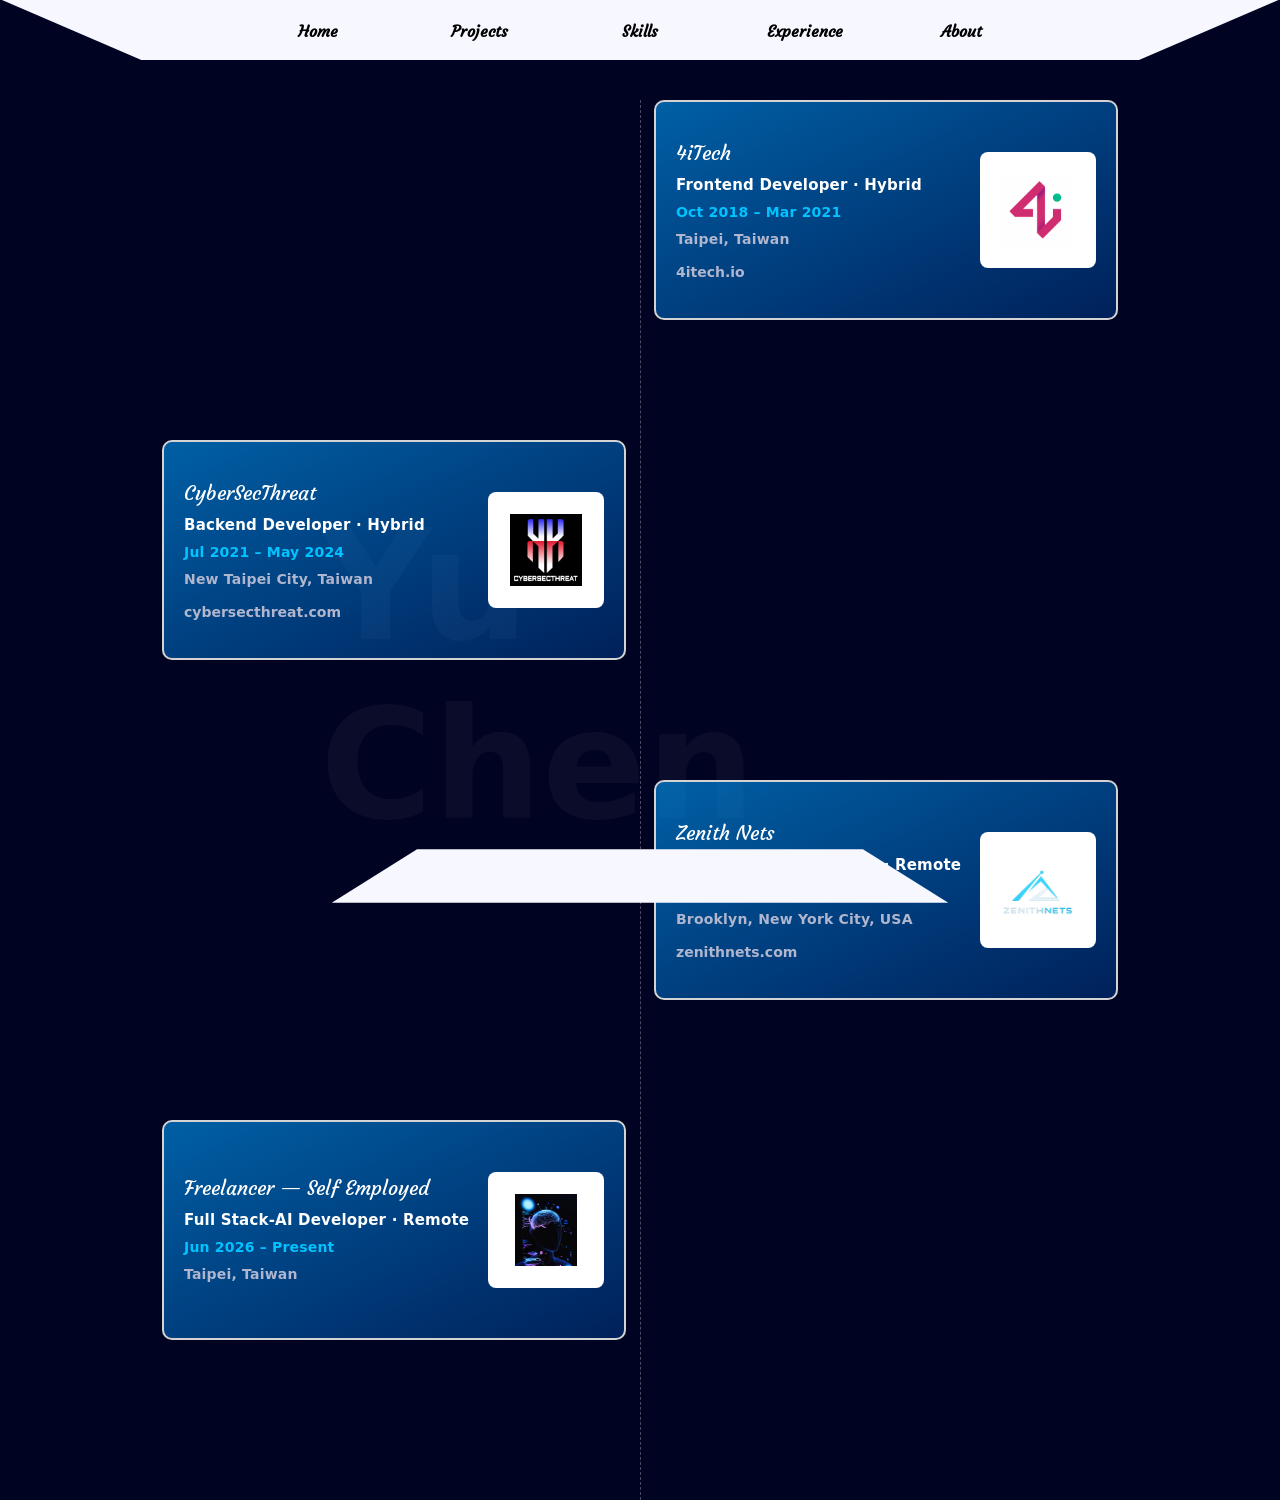
<file: experience.html>
<!DOCTYPE html>
<html lang="en">
  <head>
    <meta charset="UTF-8" />
    <meta http-equiv="X-UA-Compatible" content="IE=edge" />
    <meta name="viewport" content="width=device-width, initial-scale=1.0" />
    <meta
      name="description"
      content="Career experience: 4iTech, CyberSecThreat, Zenith Nets, and freelance Full Stack-AI development."
    />
    <link rel="preconnect" href="https://fonts.googleapis.com" />
    <link rel="preconnect" href="https://fonts.gstatic.com" crossorigin />
    <link
      href="https://fonts.googleapis.com/css2?family=Charm&family=Courgette&family=Noto+Nastaliq+Urdu:wght@600&display=swap"
      rel="stylesheet"
    />
    <link rel="stylesheet" href="style.css" />
    <link
      rel="shortcut icon"
      href="./assets/images/cursor.png"
      type="image/x-icon"
    />
    <title>Experience - Yu-Chen</title>
  </head>
  <script
    async
    src="https://www.googletagmanager.com/gtag/js?id=G-KC29K2JH6F"
  ></script>
  <script>
    window.dataLayer = window.dataLayer || [];
    function gtag() {
      dataLayer.push(arguments);
    }
    gtag("js", new Date());
    gtag("config", "G-KC29K2JH6F");
  </script>
  <body class="black_body">
    <div class="trapy_idx"></div>
    <nav class="abt_nav">
      <div class="navbs">
        <button onclick="location.href='index.html'">Home</button>
        <button onclick="location.href='projects.html'">Projects</button>
        <button onclick="location.href='skills.html'">Skills</button>
        <button onclick="location.href='experience.html'">Experience</button>
        <button onclick="location.href='about.html'">About</button>
      </div>
    </nav>

    <div class="exp-timeline-page">
      <div class="exp-time-axis"></div>
      <div class="exp-timeline-cntnr"></div>
    </div>

    <div class="project-bg-text">Yu-Chen</div>
    <div class="trapy3"></div>

    <script>
      const formatDate = (dateStr) => {
        const date = new Date(dateStr + "T00:00:00");
        return date.toLocaleDateString("en-US", {
          month: "short",
          year: "numeric",
        });
      };

      const formatDateRange = (start, end) => {
        const endLabel = end ? formatDate(end) : "Present";
        return `${formatDate(start)} – ${endLabel}`;
      };

      const capitalize = (value) =>
        value.charAt(0).toUpperCase() + value.slice(1);

      const generateTimelineEntry = (entry, index) => {
        const main = document.createElement("main");
        main.classList.add("exp-main_timeline");

        const box = document.createElement("div");
        box.classList.add(
          "exp-box",
          index % 2 === 0 ? "exp-box-left" : "exp-box-right"
        );

        const content = document.createElement("div");
        content.classList.add("exp-content");

        const title = document.createElement("div");
        title.classList.add("exp-title");
        if (entry.website) {
          const link = document.createElement("a");
          link.href = entry.website;
          link.target = "_blank";
          link.rel = "noopener noreferrer";
          link.textContent = entry.company;
          title.appendChild(link);
        } else {
          title.textContent = entry.company;
        }

        const role = document.createElement("div");
        role.classList.add("exp-role");
        role.textContent = `${entry.role} · ${capitalize(entry.workType)}`;

        const dates = document.createElement("div");
        dates.classList.add("exp-dates");
        dates.textContent = formatDateRange(entry.start, entry.end);

        const location = document.createElement("div");
        location.classList.add("exp-location");
        location.textContent = entry.location;

        content.appendChild(title);
        content.appendChild(role);
        content.appendChild(dates);
        content.appendChild(location);

        if (entry.website) {
          const website = document.createElement("a");
          website.classList.add("exp-link");
          website.href = entry.website;
          website.target = "_blank";
          website.rel = "noopener noreferrer";
          website.textContent = entry.website.replace(/^https?:\/\//, "");
          content.appendChild(website);
        }

        box.appendChild(content);

        if (entry.logo) {
          const logoWrap = document.createElement("div");
          logoWrap.classList.add("exp-logo-wrap");

          const logoImg = document.createElement("img");
          logoImg.classList.add("exp-logo");
          logoImg.src = entry.logo;
          logoImg.alt = `${entry.company} logo`;

          logoWrap.appendChild(logoImg);
          box.appendChild(logoWrap);
        }

        main.appendChild(box);
        return main;
      };

      const loadExperience = async () => {
        const response = await fetch("data/experience.json");
        const data = await response.json();
        const container = document.querySelector(".exp-timeline-cntnr");

        const sorted = [...data.experience].sort(
          (a, b) => new Date(a.start) - new Date(b.start)
        );

        sorted.forEach((entry, index) => {
          container.appendChild(generateTimelineEntry(entry, index));
        });
      };

      loadExperience();
    </script>
  </body>
</html>
</file>
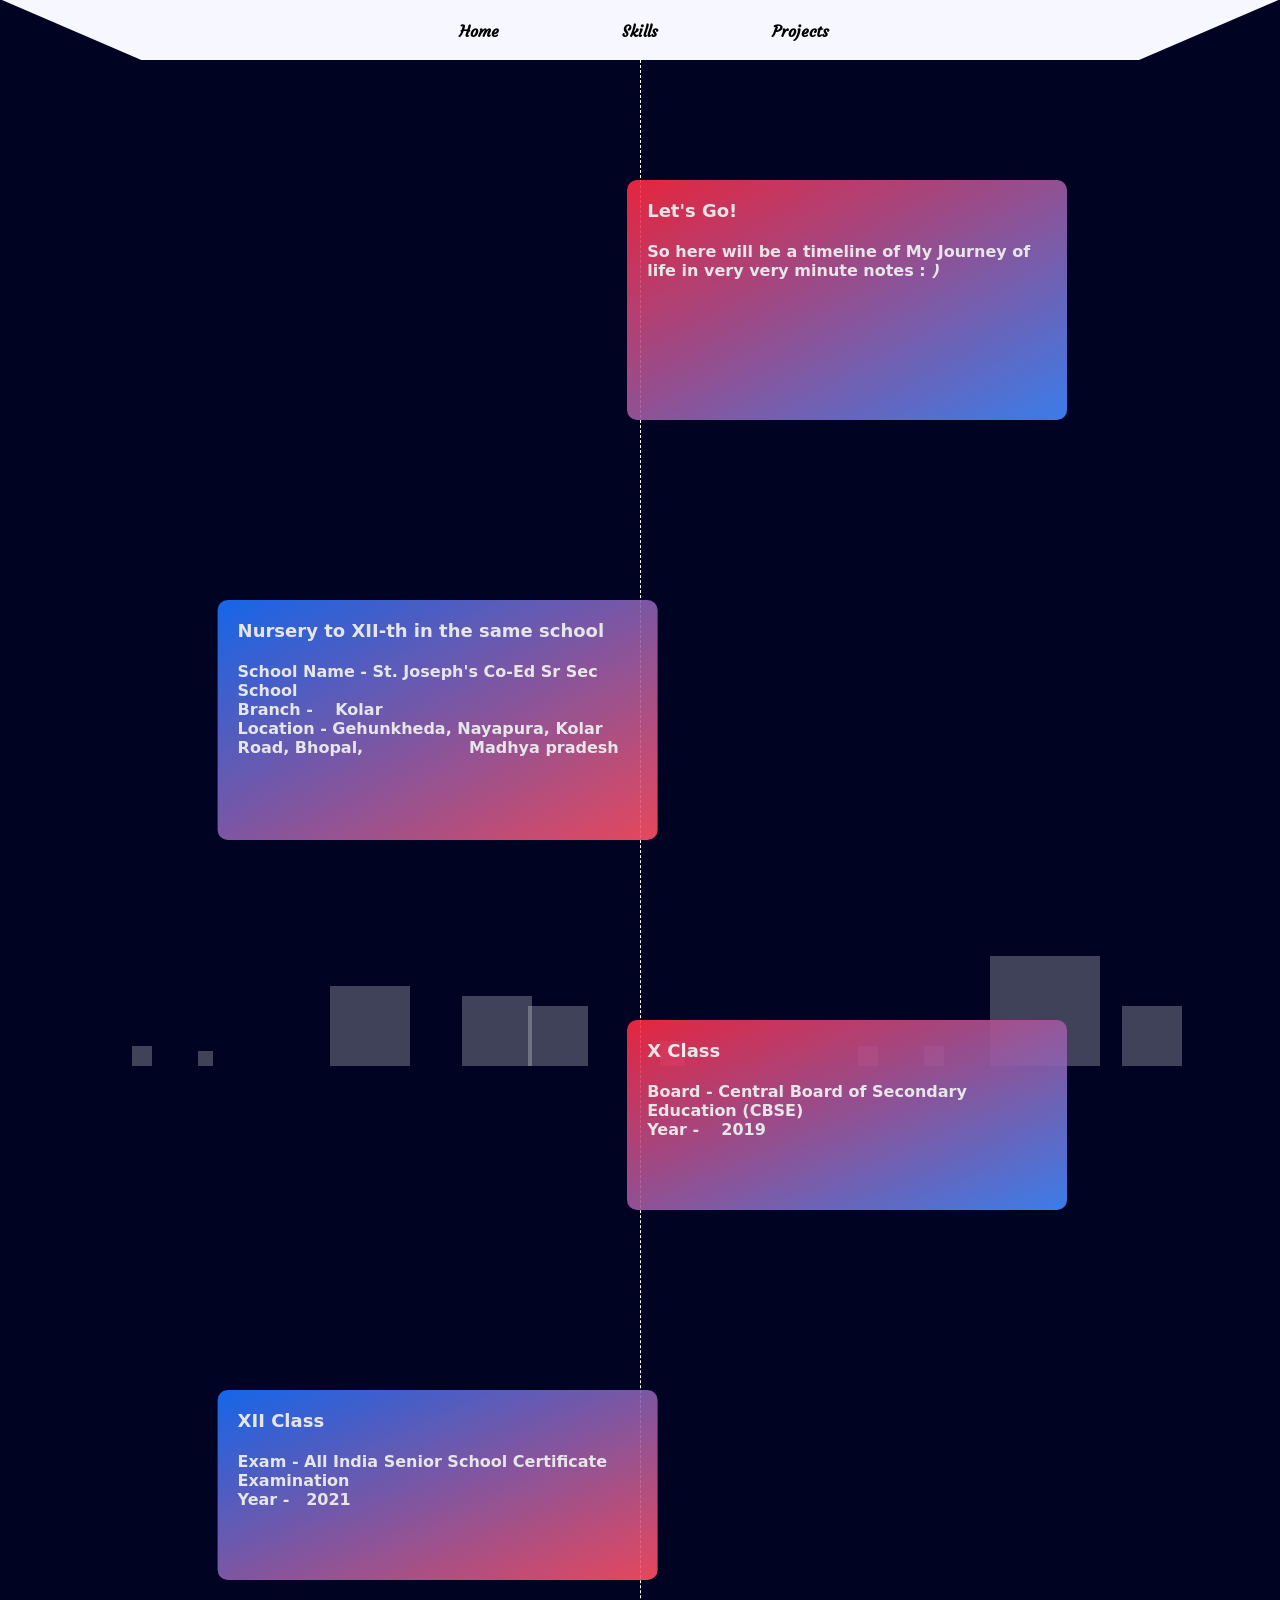
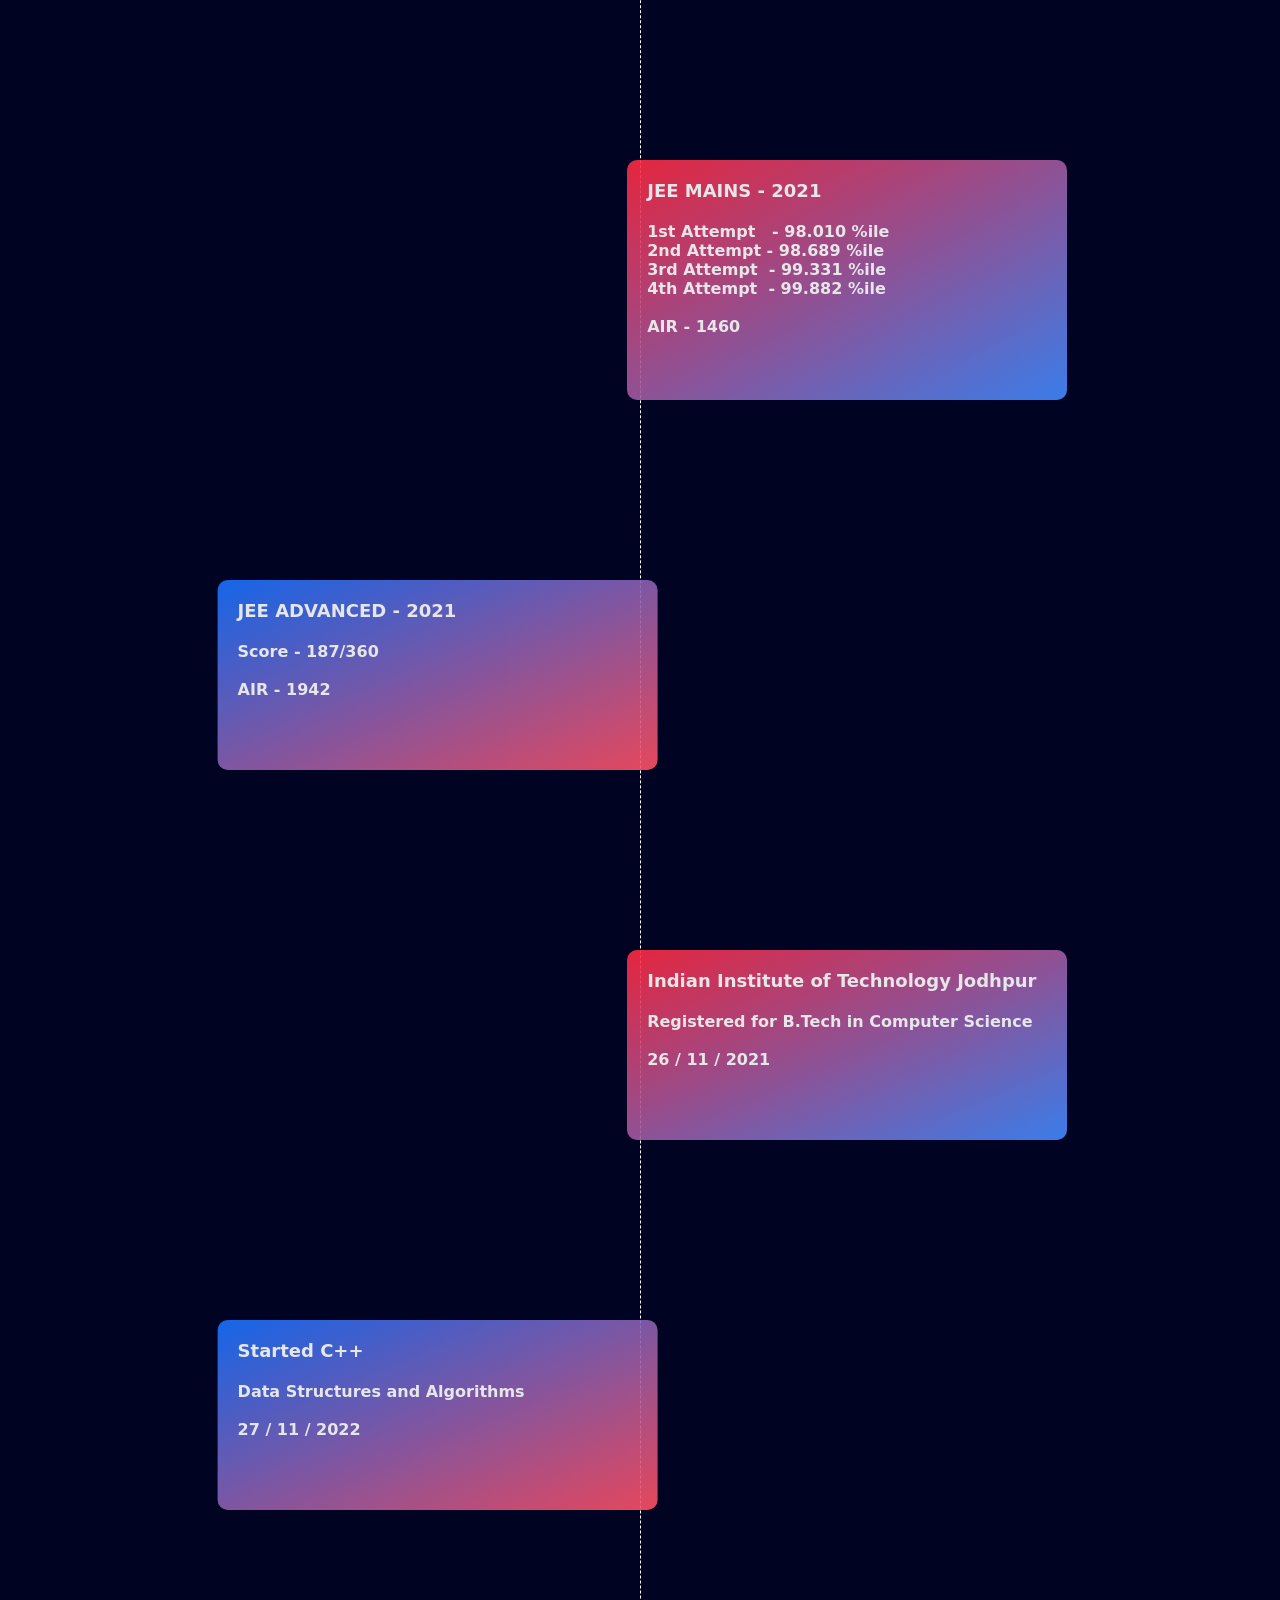
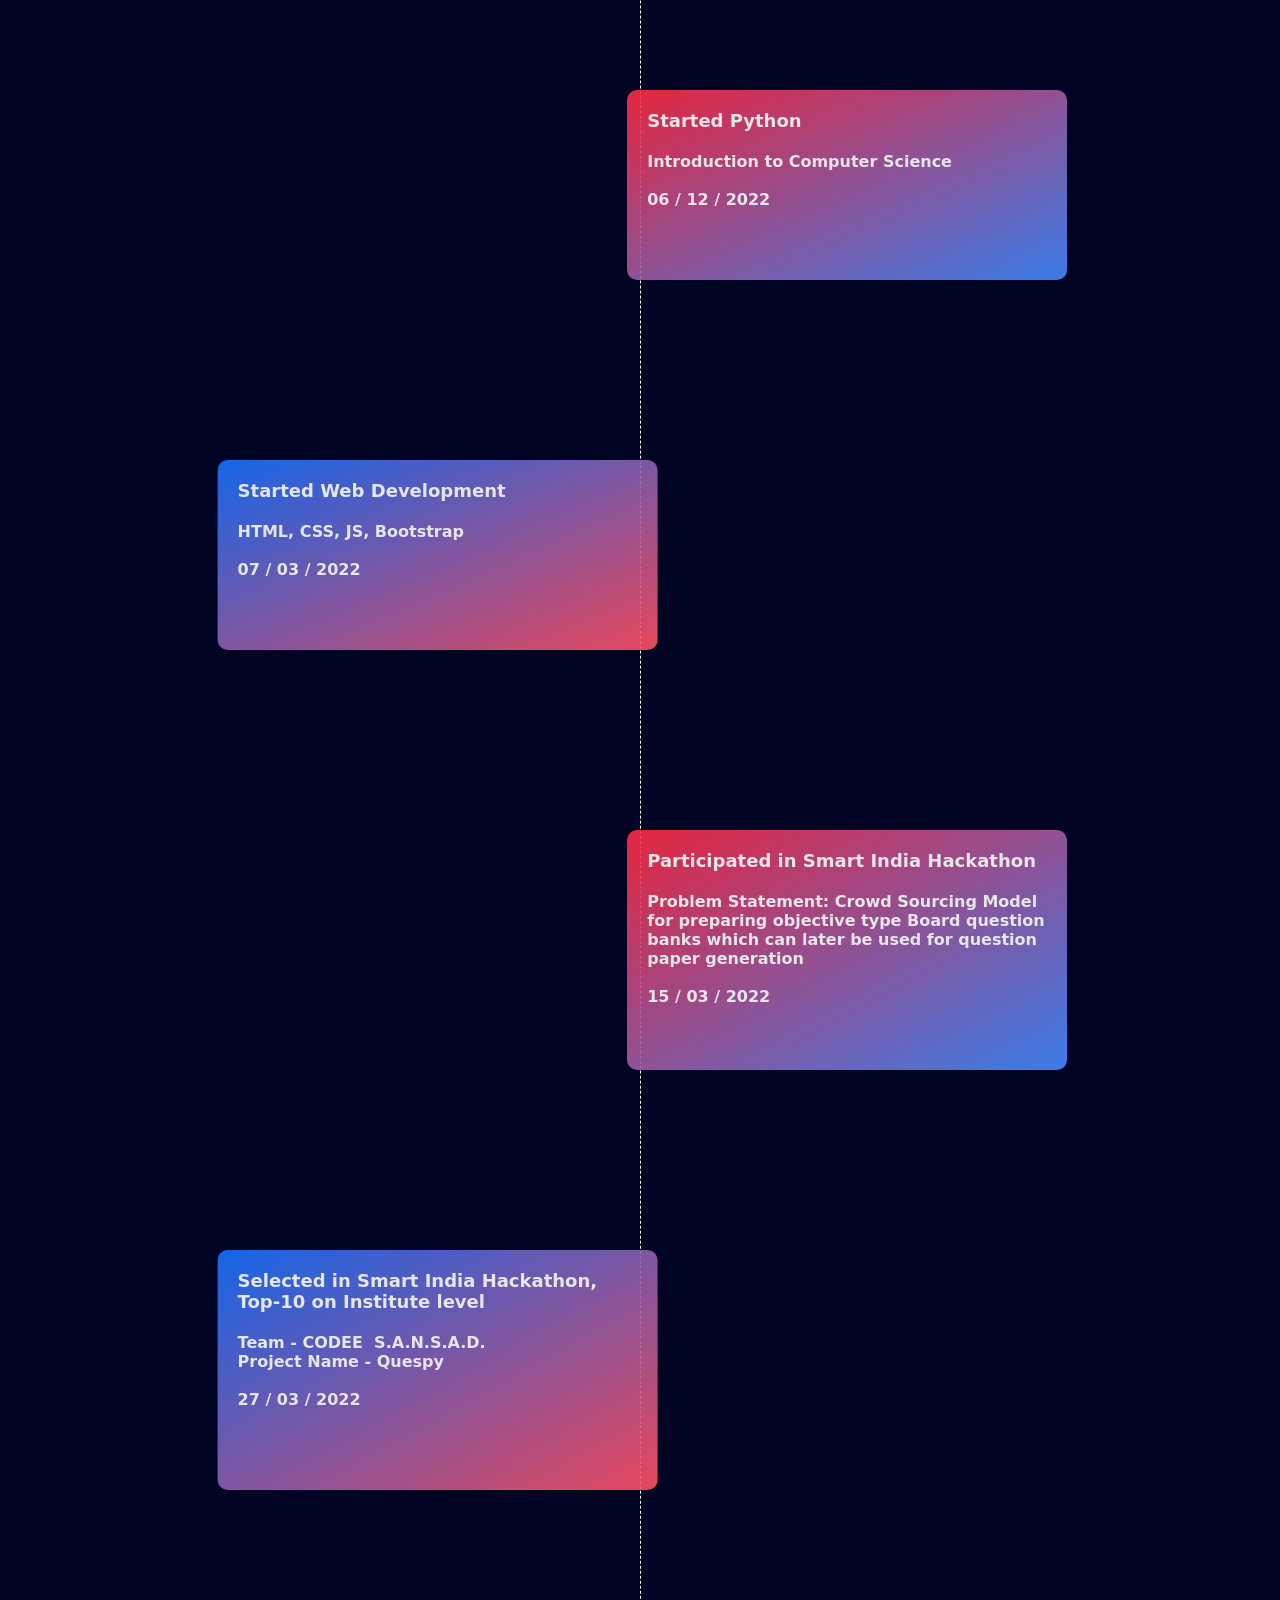
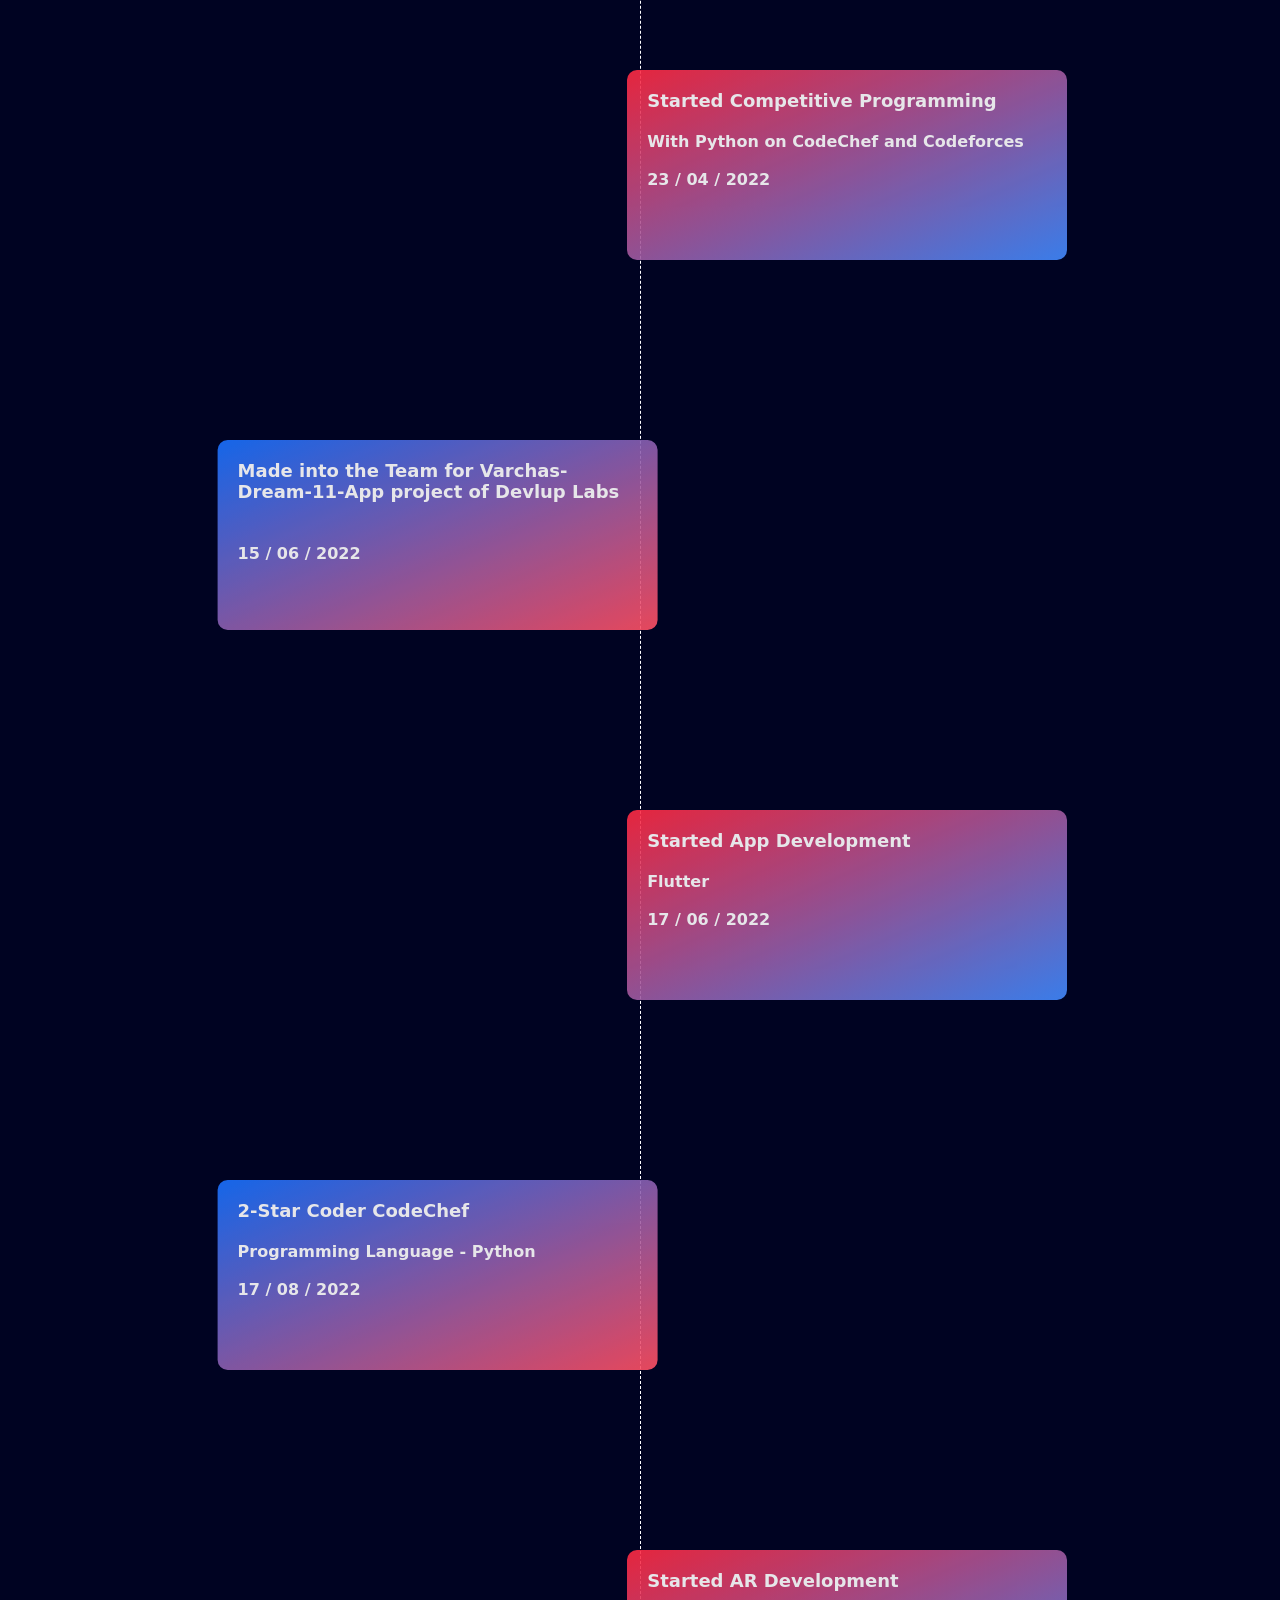
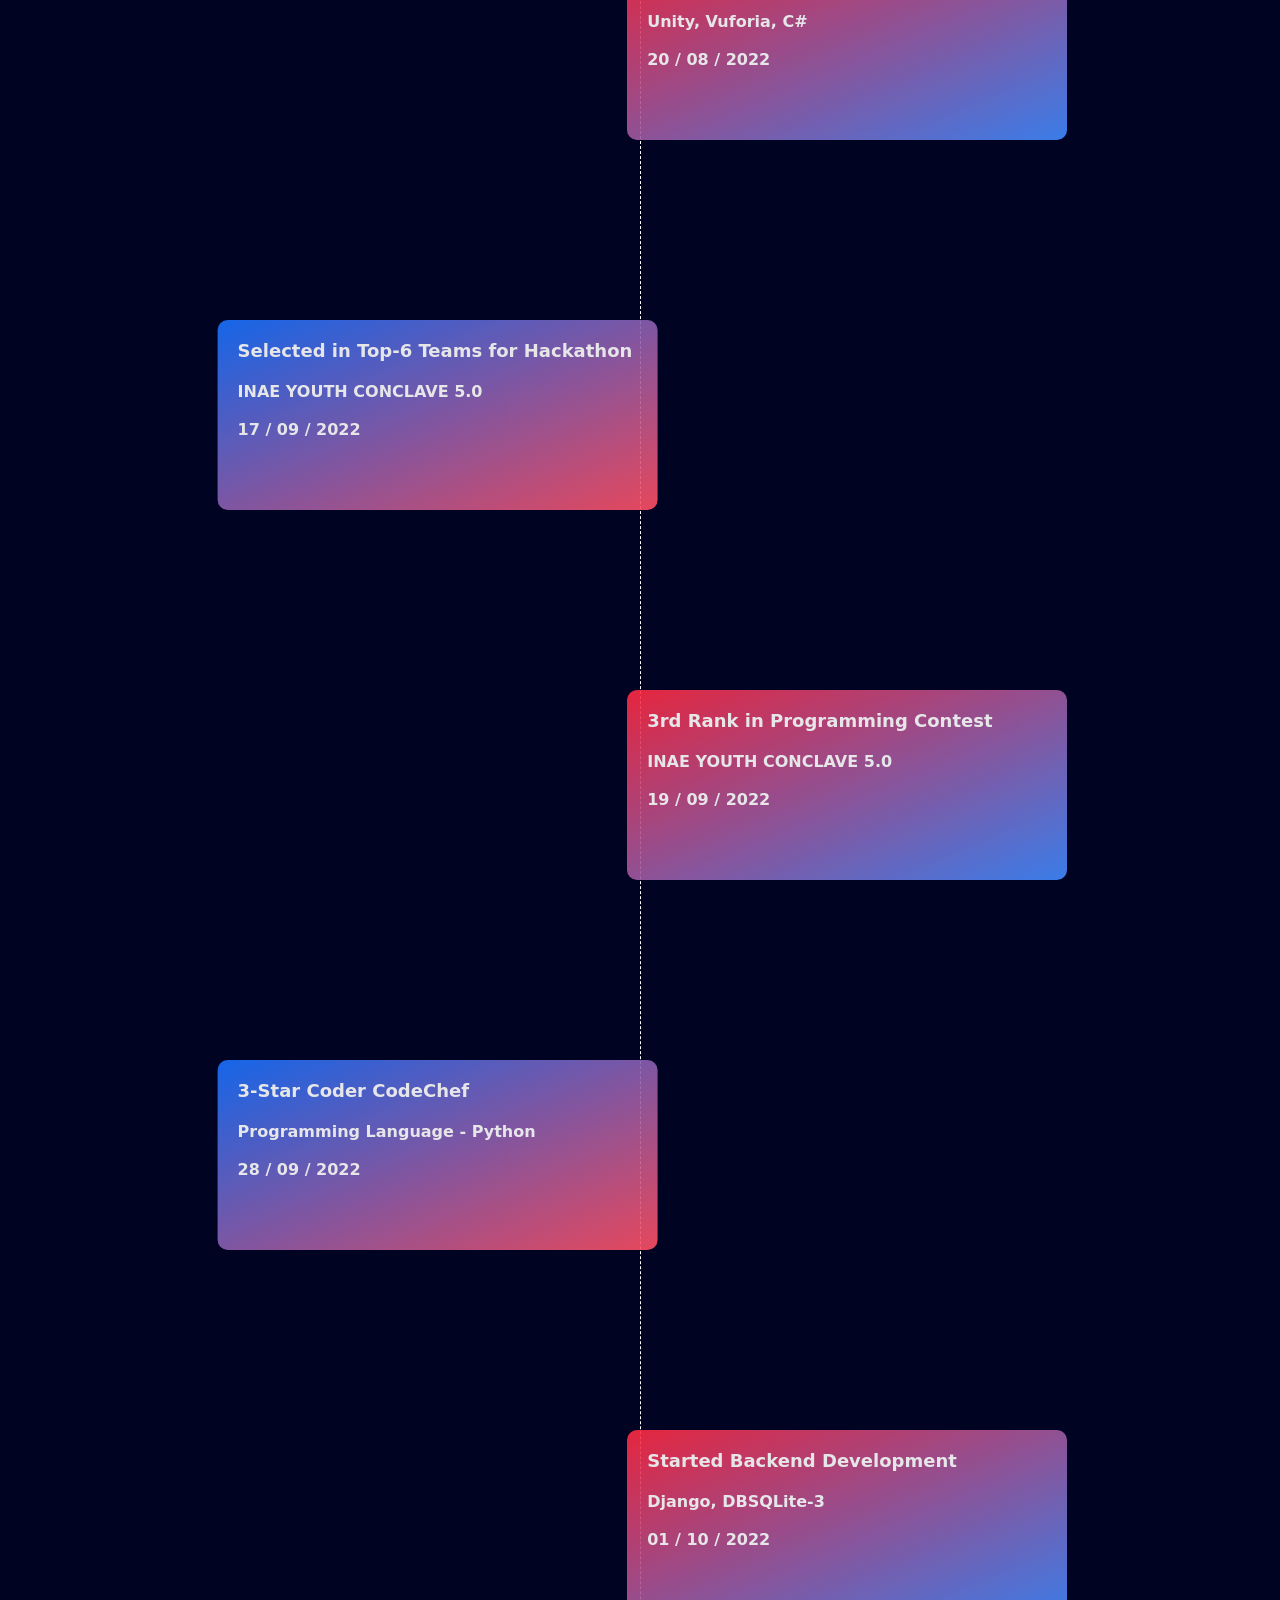
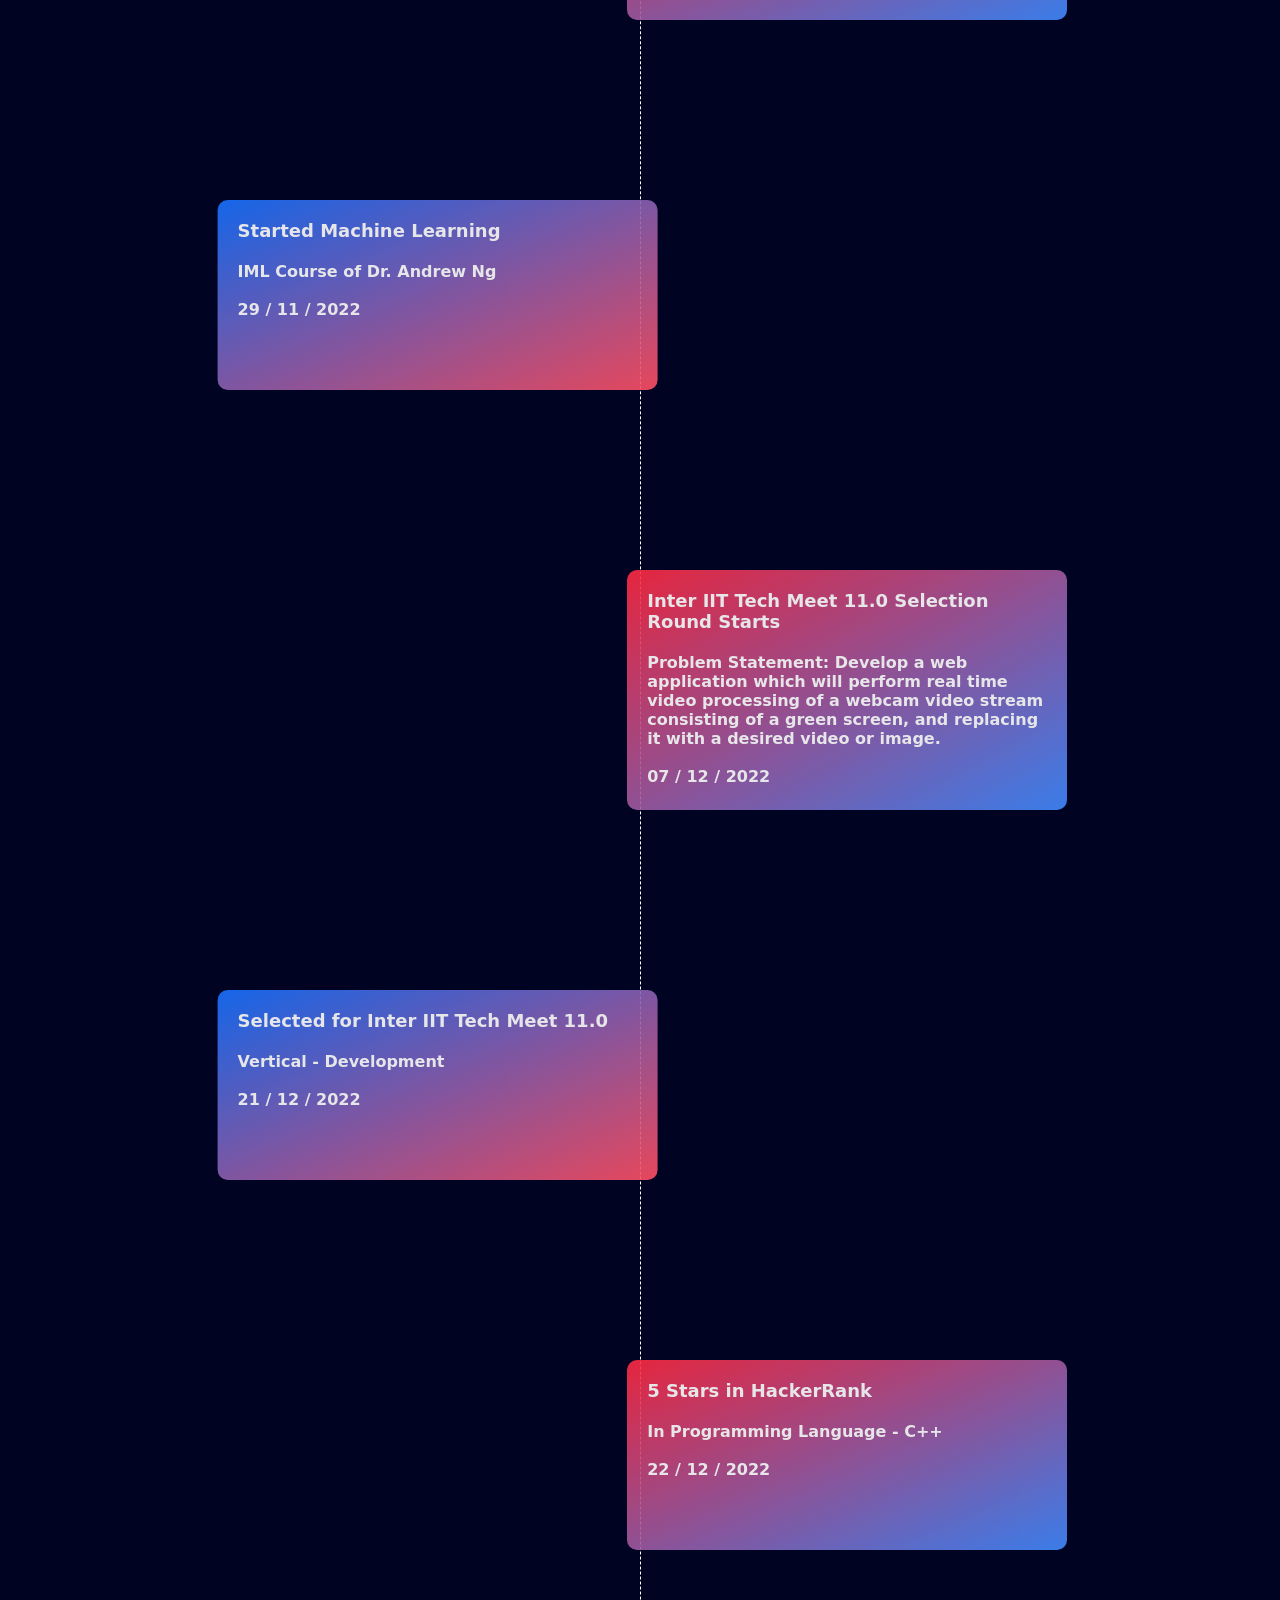
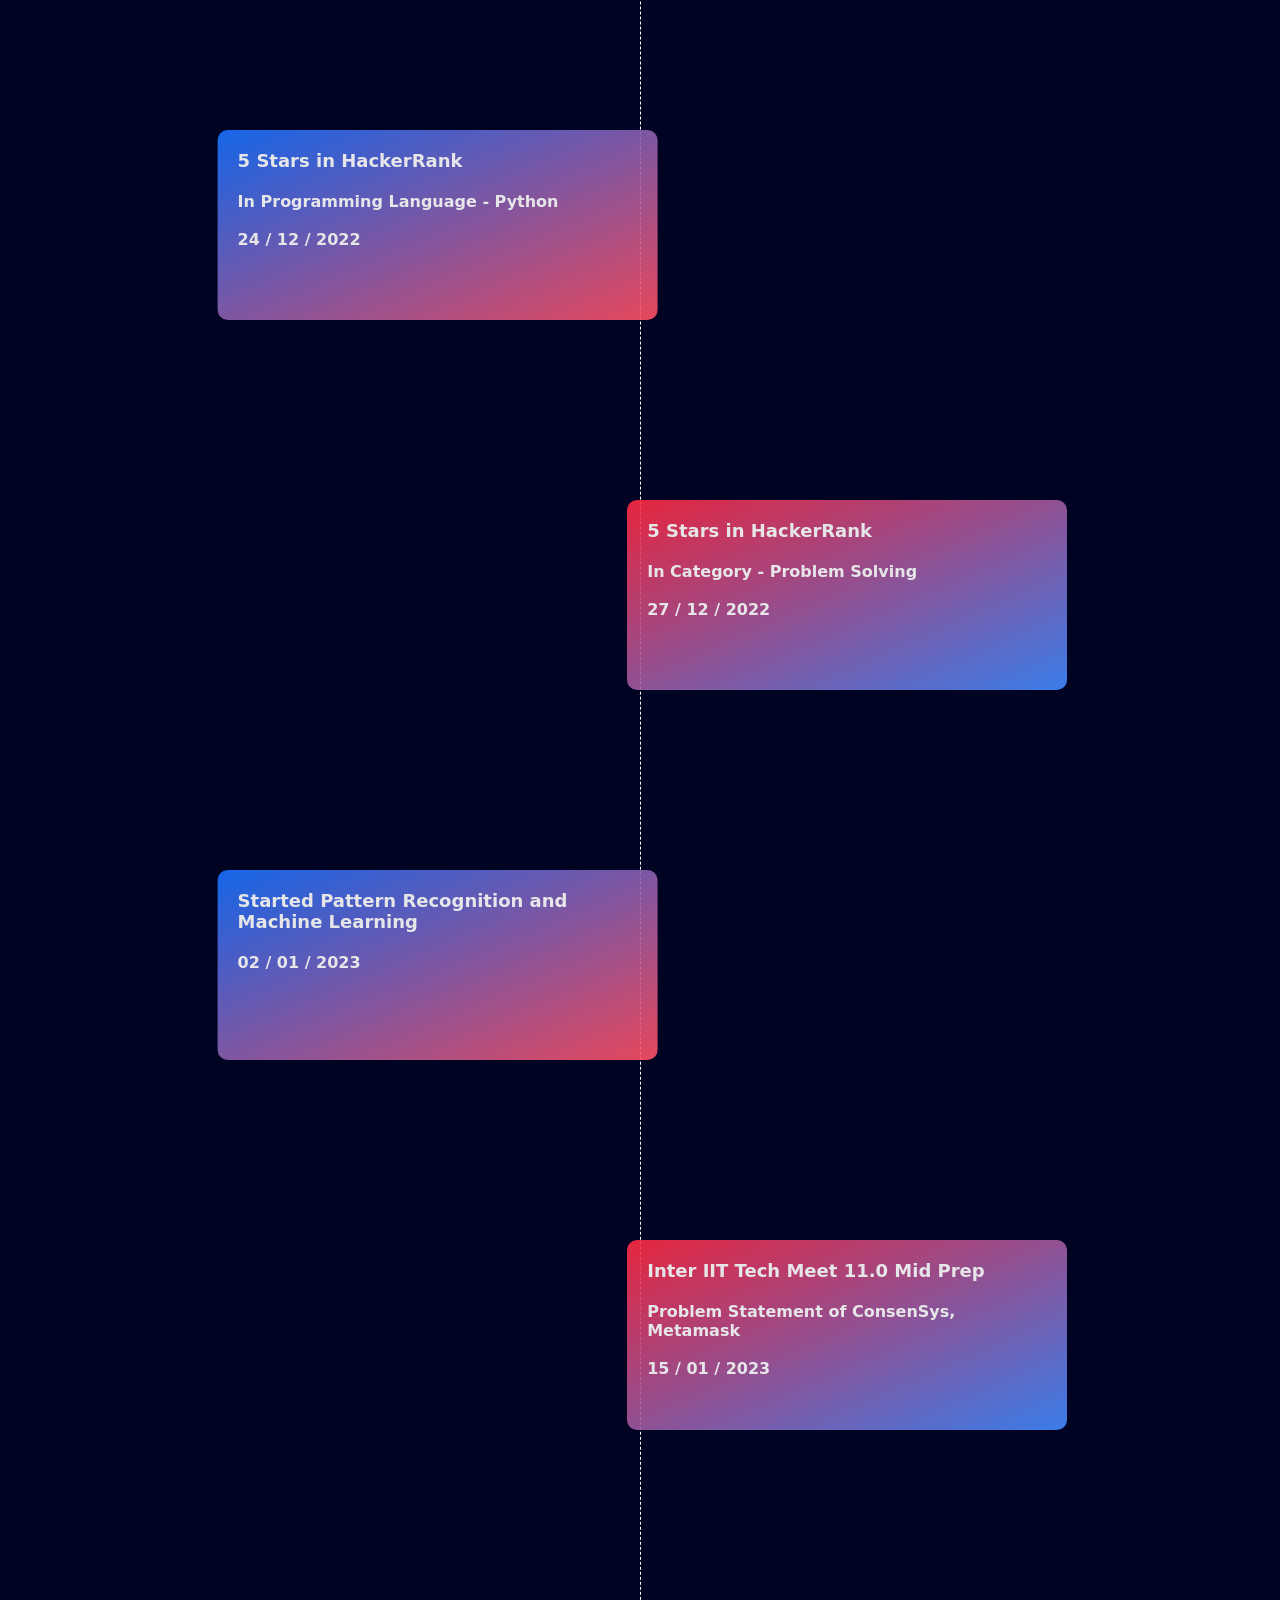
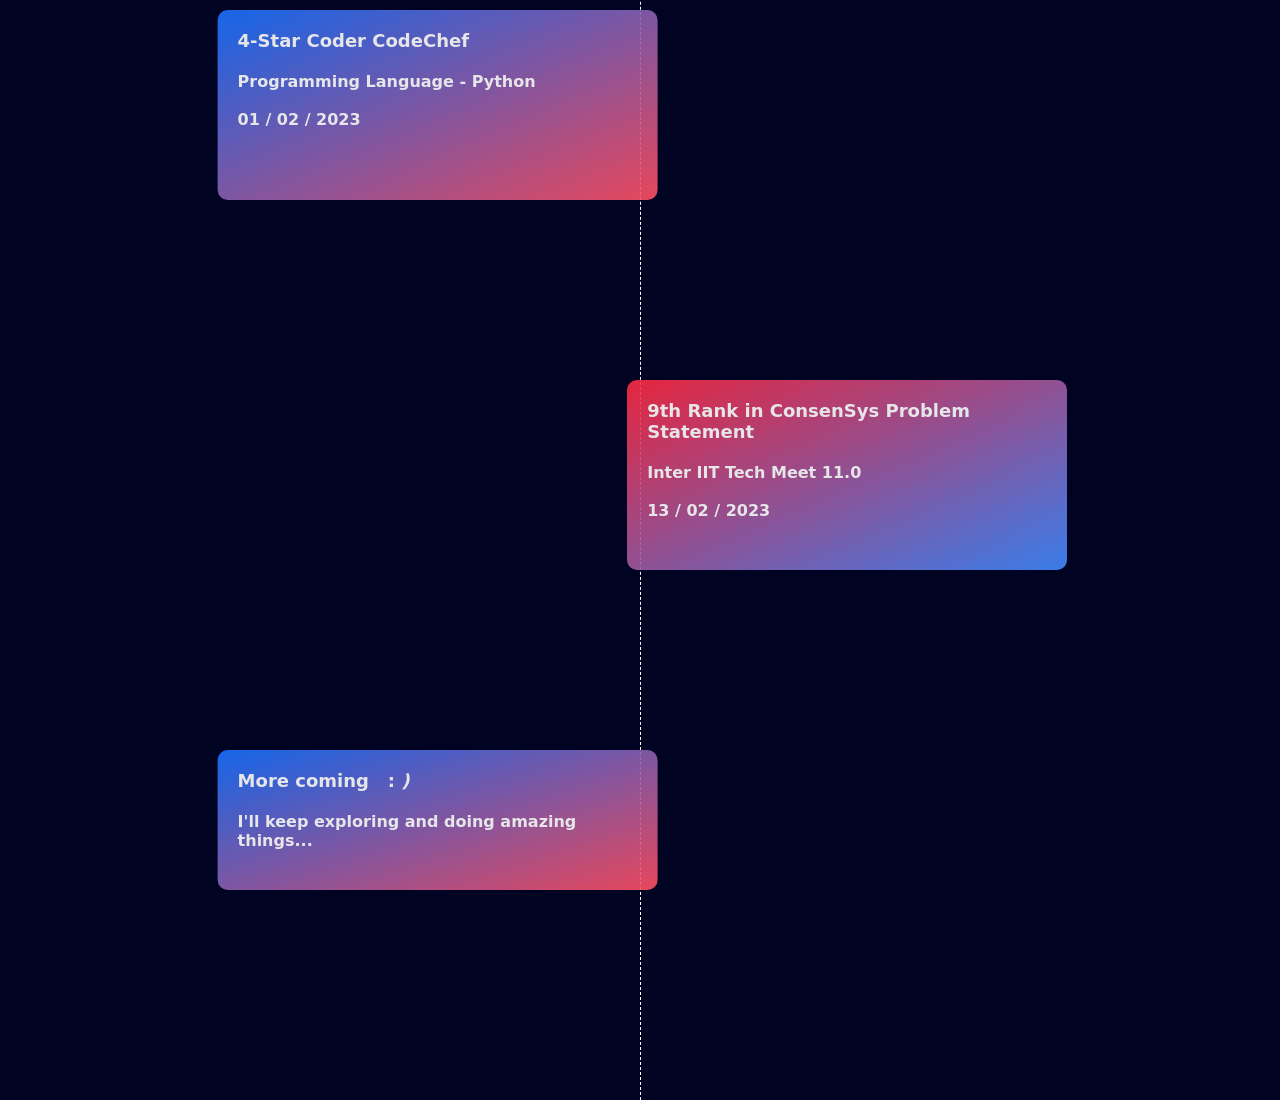
<file: timeline.html>
<!DOCTYPE html>
<html lang="en">
<head>
    <meta charset="UTF-8" http-equiv="X-UA-Compatible" name="welcome page" content="Life journey of Anadi Sharm">
    <link rel="preconnect" href="https://fonts.googleapis.com">
    <link rel="preconnect" href="https://fonts.gstatic.com" crossorigin>
    <link rel="preconnect" href="https://fonts.googleapis.com"><link rel="preconnect" href="https://fonts.gstatic.com" crossorigin><link href="https://fonts.googleapis.com/css2?family=Charm&family=Courgette&family=Noto+Nastaliq+Urdu:wght@600&display=swap" rel="stylesheet">
    <link rel="stylesheet" href="style.css">
    <link rel="shortcut icon" href="./assets/images/cursor.png" type="image/x-icon">
    <title>Timeline...</title>
</head>
<!-- Google tag (gtag.js) -->
<script async src="https://www.googletagmanager.com/gtag/js?id=G-KC29K2JH6F"></script>
<script>
  window.dataLayer = window.dataLayer || [];
  function gtag(){dataLayer.push(arguments);}
  gtag('js', new Date());

  gtag('config', 'G-KC29K2JH6F');
</script>
<body class="black_body">
    <div class="trapy_idx"></div>
    <nav class="abt_nav">
        <div class="navbs">
            <button class="" onclick="location.href='index.html' ">
                Home
            </button>
            <button class="" onclick="location.href = 'skills.html' ">
                Skills
            </button>
            <button class="" onclick="location.href='projects.html'">
                Projects
            </button>
        </div>
    </nav>
    <div class="time-axis">
    </div>
    <div class="area" >
        <ul class="circles">
                <li></li>
                <li></li>
                <li></li>
                <li></li>
                <li></li>
                <li></li>
                <li></li>
                <li></li>
                <li></li>
                <li></li>
        </ul>
    </div>
    <main class="main_timeline">
        <div class="box boxl">
            <div class="hdg">Let's Go!</div>
            <br>
            <div class="desc">So here will be a timeline of My Journey of life in very very minute notes : <i>)</i> </div>
        </div>
    </main>
    <main class="main_timeline">
        <div class="box boxr">
            <div class="hdg">Nursery to XII-th in the same school</div>
            <br>
            <div class="desc">
                School Name - St. Joseph's Co-Ed Sr Sec School 
                <br>
                Branch -  &nbsp; &nbsp;Kolar 
                <br>
                Location - Gehunkheda, Nayapura, Kolar Road, Bhopal, &nbsp; &nbsp; &nbsp; &nbsp; &nbsp; &nbsp; &nbsp; &nbsp; &nbsp; Madhya pradesh
            </div>
        </div>
    </main>
    <main class="main_timeline">
        <div class="box boxl small_div">
            <div class="hdg">X Class</div>
            <br>
            <div class="desc">
                Board - Central Board of Secondary Education (CBSE)
                <br>
                Year -  &nbsp; &nbsp;2019
            </div>
        </div>
    </main>
    <main class="main_timeline">
        <div class="box boxr small_div">
            <div class="hdg">XII Class</div>
            <br>
            <div class="desc">
                Exam - All India Senior School Certificate Examination
                <br>
                Year -&nbsp; &nbsp;2021
            </div>
        </div>
    </main>
    <main class="main_timeline">
        <div class="box boxl">
            <div class="hdg">JEE MAINS - 2021</div>
            <br>
            <div class="desc">
                1st Attempt  &nbsp;&nbsp;- 98.010 %ile
                <br>
                2nd Attempt - 98.689 %ile
                <br>
                3rd Attempt &nbsp;- 99.331 %ile
                <br>
                4th Attempt  &nbsp;- 99.882 %ile
                <br>
                <br>
                AIR - 1460
            </div>
        </div>
    </main>
    <main class="main_timeline">
        <div class="box boxr small_div">
            <div class="hdg">JEE ADVANCED - 2021</div>
            <br>
            <div class="desc">
                Score - 187/360
                <br>
                <br>
                AIR - 1942
            </div>
        </div>
    </main>
    <main class="main_timeline">
        <div class="box boxl small_div">
            <div class="hdg">Indian Institute of Technology Jodhpur</div>
            <br>
            <div class="desc">
                Registered for B.Tech in Computer Science
                <br>
                <br>
                26 / 11 / 2021
            </div>
        </div>
    </main>
    <main class="main_timeline">
        <div class="box boxr small_div">
            <div class="hdg">Started C++</div>
            <br>
            <div class="desc">
                Data Structures and Algorithms
                <br>
                <br>
                27 / 11 / 2022
            </div>
        </div>
    </main>
    <main class="main_timeline">
        <div class="box boxl small_div">
            <div class="hdg">Started Python</div>
            <br>
            <div class="desc">
                Introduction to Computer Science
                <br>
                <br>
                06 / 12 / 2022
            </div>
        </div>
    </main>
    <main class="main_timeline">
        <div class="box boxr small_div">
            <div class="hdg">Started Web Development</div>
            <br>
            <div class="desc">
                HTML, CSS, JS, Bootstrap
                <br>
                <br>
                07 / 03 / 2022
            </div>
        </div>
    </main>
    <main class="main_timeline">
        <div class="box boxl">
            <div class="hdg">Participated in Smart India Hackathon</div>
            <br>
            <div class="desc">
                Problem Statement: Crowd Sourcing Model for preparing objective type Board question banks which can later be used for question paper generation
                <br>
                <br>
                15 / 03 / 2022
            </div>
        </div>
    </main>
    <main class="main_timeline">
        <div class="box boxr">
            <div class="hdg">Selected in Smart India Hackathon, <br> Top-10 on Institute level</div>
            <br>
            <div class="desc">
                Team - CODEE &nbsp;S.A.N.S.A.D.
                <br>
                Project Name - Quespy
                <br>
                <br>
                27 / 03 / 2022
            </div>
        </div>
    </main>
    <main class="main_timeline">
        <div class="box boxl small_div">
            <div class="hdg">Started Competitive Programming</div>
            <br>
            <div class="desc">
                With Python on CodeChef and Codeforces
                <br>
                <br>
                23 / 04 / 2022
            </div>
        </div>
    </main>
    <main class="main_timeline">
        <div class="box boxr small_div">
            <div class="hdg">Made into the Team for Varchas-Dream-11-App project of Devlup Labs</div>
            <br>
            <br>
            <div class="desc">
                15 / 06 / 2022
            </div>
        </div>
    </main>
    <main class="main_timeline">
        <div class="box boxl small_div">
            <div class="hdg">Started App Development</div>
            <br>
            <div class="desc">
                Flutter
                <br>
                <br>
                17 / 06 / 2022
            </div>
        </div>
    </main>
    <main class="main_timeline">
        <div class="box boxr small_div">
            <div class="hdg">2-Star Coder CodeChef</div>
            <br>
            <div class="desc">
                Programming Language - Python
                <br>
                <br>
                17 / 08 / 2022
            </div>
        </div>
    </main>
    <main class="main_timeline">
        <div class="box boxl small_div">
            <div class="hdg">Started AR Development</div>
            <br>
            <div class="desc">
                Unity, Vuforia, C#
                <br>
                <br>
                20 / 08 / 2022
            </div>
        </div>
    </main>
    <main class="main_timeline">
        <div class="box boxr small_div">
            <div class="hdg">Selected in Top-6 Teams for Hackathon</div>
            <br>
            <div class="desc">
                INAE YOUTH CONCLAVE 5.0
                <br>
                <br>
                17 / 09 / 2022
            </div>
        </div>
    </main>
    <main class="main_timeline">
        <div class="box boxl small_div">
            <div class="hdg">3rd Rank in Programming Contest</div>
            <br>
            <div class="desc">
                INAE YOUTH CONCLAVE 5.0
                <br>
                <br>
                19 / 09 / 2022
            </div>
        </div>
    </main>
    <main class="main_timeline">
        <div class="box boxr small_div">
            <div class="hdg">3-Star Coder CodeChef</div>
            <br>
            <div class="desc">
                Programming Language - Python
                <br>
                <br>
                28 / 09 / 2022
            </div>
        </div>
    </main>
    <main class="main_timeline">
        <div class="box boxl small_div">
            <div class="hdg">Started Backend Development</div>
            <br>
            <div class="desc">
                Django, DBSQLite-3
                <br>
                <br>
                01 / 10 / 2022
            </div>
        </div>
    </main>
    <main class="main_timeline">
        <div class="box boxr small_div">
            <div class="hdg">Started Machine Learning</div>
            <br>
            <div class="desc">
                IML Course of Dr. Andrew Ng
                <br>
                <br>
                29 / 11 / 2022
            </div>
        </div>
    </main>
    <main class="main_timeline">
        <div class="box boxl">
            <div class="hdg">Inter IIT Tech Meet 11.0 Selection Round Starts</div>
            <br>
            <div class="desc">
                Problem Statement: Develop a web application which will perform real time video processing of a webcam video stream consisting of a green screen, and replacing it with a desired video or image.
                <br>
                <br>
                07 / 12 / 2022
            </div>
        </div>
    </main>
    <main class="main_timeline">
        <div class="box boxr small_div">
            <div class="hdg">Selected for Inter IIT Tech Meet 11.0</div>
            <br>
            <div class="desc">
                Vertical - Development
                <br>
                <br>
                21 / 12 / 2022
            </div>
        </div>
    </main>
    <main class="main_timeline">
        <div class="box boxl small_div">
            <div class="hdg">5 Stars in HackerRank</div>
            <br>
            <div class="desc">
                In Programming Language - C++
                <br>
                <br>
                22 / 12 / 2022
            </div>
        </div>
    </main>
    <main class="main_timeline">
        <div class="box boxr small_div">
            <div class="hdg">5 Stars in HackerRank</div>
            <br>
            <div class="desc">
                In Programming Language - Python
                <br>
                <br>
                24 / 12 / 2022
            </div>
        </div>
    </main>
    <main class="main_timeline">
        <div class="box boxl small_div">
            <div class="hdg">5 Stars in HackerRank</div>
            <br>
            <div class="desc">
                In Category - Problem Solving
                <br>
                <br>
                27 / 12 / 2022
            </div>
        </div>
    </main>
    <main class="main_timeline">
        <div class="box boxr small_div">
            <div class="hdg">Started Pattern Recognition and Machine Learning</div>
            <br>
            <div class="desc">
                02 / 01 / 2023
            </div>
        </div>
    </main>
    <main class="main_timeline">
        <div class="box boxl small_div">
            <div class="hdg">Inter IIT Tech Meet 11.0 Mid Prep</div>
            <br>
            <div class="desc">
                Problem Statement of ConsenSys, Metamask
                <br><br>
                15 / 01 / 2023
            </div>
        </div>
    </main>
    <main class="main_timeline">
        <div class="box boxr small_div">
            <div class="hdg">4-Star Coder CodeChef</div>
            <br>
            <div class="desc">
                Programming Language - Python
                <br><br>
                01 / 02 / 2023
            </div>
        </div>
    </main>
    <main class="main_timeline">
        <div class="box boxl small_div">
            <div class="hdg">9th Rank in ConsenSys Problem Statement</div>
            <br>
            <div class="desc">
                Inter IIT Tech Meet 11.0
                <br><br>
                13 / 02 / 2023
            </div>
        </div>
    </main>
    <main class="main_timeline">
        <div class="box boxr smallest_div">
            <div class="hdg">More coming &nbsp; : <i>)</i></div>
            <br>
            <div class="desc">
                I'll keep exploring and doing amazing things...
            </div>
        </div>
    </main>
</body>
</html>
</file>
<file: style.css>
html {
    height: 100%;
    width: 100%;
}

body {
    height: 100%;
    width: 100%;
    margin: 0px;
    background-color: rgb(255, 255, 255);
}

.wlcm-txt {
    color: white;
    position: fixed;
    top: 20%;
    left: 20%;
    font-size: 30px;
}

::-webkit-scrollbar {
    width: 0px;
}

.black_body {
    background-color: rgb(0, 3, 34);
}

.white_body {
    background-color: rgb(232, 232, 232);
}

.abt_body {
    background-color: rgb(0, 3, 34);
}

#main_canv {
    height: 100%;
    width: 100%;
    position: fixed;
    top: 0px;
    left: 0px;
    z-index: -1;
    transition: 1s;
}

.timeline {
    height: 40px;
    width: 80px;
    border-radius: 8px;
}

a {
    text-decoration: none;
    color: white;
}

nav button {
    cursor: pointer;
    height: 38px;
    background-color: black;
    font-family: 'Courgette';
    border-radius: 8px;
    width: 80px;
    margin: 0px 20px;
    padding-top: 1px;
    font-size: 14px;
    transition: 0.2s;
    color: white;
    border: 3px solid black;
}

nav button:hover {
    color: rgb(0, 195, 255);
}

.skl_nav {
    background-color: #f7f7ff;
    border-bottom: 5px solid gray;
    height: 40px;
    padding: 12px 10px 10px 10px;
    margin: 0px;
    display: flex;
    justify-content: center;
}

/* Ensure Three.js container does not block pointer/touch events */
#magic {
    pointer-events: none;
}

/* Ensure navigation bar remains interactive */
.abt_nav {
    z-index: 100;
    height: 42px;
    padding: 12px 0px 10px 0px;
    margin: 0px;
    width: 100%;
    display: flex;
    justify-content: center;
    position: fixed;
    top: 0px;
    pointer-events: auto;
}

.abt_nav button,
.skl_nav button {
    margin: 0px 3vw 0px 3vw;
    background-color: #f7f7ff;
    color: black;
    font-weight: 600;
    border: none;
    font-size: 16px;
}

.righ {
    position: relative;
    float: right;
    margin: 0px 20px;
}

.projectsb {
    width: 90px;
}

.time-axis {
    position: absolute;
    width: 50%;
    height: 12300px;
    border-right: 1px dashed white;
    left: 0%;
    top: 0px;
    z-index: -1;
}

.main_timeline {
    width: 100%;
    margin-top: 180px;
}

.box {
    height: 200px;
    opacity: 0.90;
    color: white;
    font-weight: 600;
    font-size: 18px;
    font-family: system-ui, -apple-system, BlinkMacSystemFont, 'Segoe UI', Roboto, Oxygen, Ubuntu, Cantarell, 'Open Sans', 'Helvetica Neue', sans-serif;
    width: 400px;
    border-radius: 10px;
    padding: 20px;
    transition: 0.5s;
}

.box:hover {
    opacity: 1;
    scale: 1.05;
}

.boxl {
    background-image: linear-gradient(to bottom right, rgb(255, 42, 66), rgb(65, 138, 255));
    position: relative;
    left: 49%;
}

.boxr {
    background-image: linear-gradient(to top left, rgb(255, 79, 99), rgb(24, 113, 255));
    position: relative;
    left: 50%;
    right: 48%;
    transform: translateX(-96%);
}

.boxr:hover {
    transform: translateX(-91.5%);
}

.desc {
    font-weight: 600;
    font-size: 16px;
}

.small_div {
    height: 150px;
}

.smallest_div {
    height: 100px;
}

/* Animation-timeline page */
.area {
    position: fixed;
    z-index: -1;
    top: 0px;
    width: 100%;
    height: 100vh;
}

.circles {
    position: absolute;
    top: 0;
    left: 0;
    width: 100%;
    height: 100%;
}

.circles li {
    position: absolute;
    display: block;
    list-style: none;
    width: 20px;
    height: 20px;
    background: rgba(255, 255, 255, 0.25);
    animation: animate 15s linear infinite;
    bottom: -150px;
}

.circles li:nth-child(1) {
    left: 25%;
    width: 80px;
    height: 80px;
    animation-delay: 0s;
}

.circles li:nth-child(2) {
    left: 10%;
    width: 20px;
    height: 20px;
    animation-delay: 2s;
    animation-duration: 12s;
}

.circles li:nth-child(3) {
    left: 70%;
    width: 20px;
    height: 20px;
    animation-delay: 4s;
}

.circles li:nth-child(4) {
    left: 40%;
    width: 60px;
    height: 60px;
    animation-delay: 0s;
    animation-duration: 18s;
}

.circles li:nth-child(5) {
    left: 65%;
    width: 20px;
    height: 20px;
    animation-delay: 0s;
}

.circles li:nth-child(6) {
    left: 75%;
    width: 110px;
    height: 110px;
    animation-delay: 3s;
}

.circles li:nth-child(7) {
    left: 35%;
    width: 70px;
    height: 70px;
    animation-delay: 7s;
}

.circles li:nth-child(8) {
    left: 50%;
    width: 25px;
    height: 25px;
    animation-delay: 15s;
    animation-duration: 45s;
}

.circles li:nth-child(9) {
    left: 15%;
    width: 15px;
    height: 15px;
    animation-delay: 2s;
    animation-duration: 35s;
}

.circles li:nth-child(10) {
    left: 85%;
    width: 60px;
    height: 60px;
    animation-delay: 0s;
    animation-duration: 11s;
}

@keyframes animate {
    0% {
        transform: translateY(0) rotate(0deg);
        opacity: 1;
        border-radius: 0;
    }

    100% {
        transform: translateY(-1000px) rotate(720deg);
        opacity: 0;
        border-radius: 50%;
    }
}

.skill_cntnr {
    display: flex;
    justify-content: center;
    flex-wrap: wrap;
    margin: 70px 5% 0px 5%;
    padding-bottom: 70px;
    column-gap: 40px;
    grid-template-rows: auto;
    row-gap: 35px;
}

.skill {
    font-size: 20px;
    display: flex;
    flex-direction: column;
    justify-content: flex-start;
    align-items: center;
    width: 180px;
    height: 180px;
    border-radius: 16px;
    font-family: system-ui, -apple-system, BlinkMacSystemFont, 'Segoe UI', Roboto, Oxygen, Ubuntu, Cantarell, 'Open Sans', 'Helvetica Neue', sans-serif;
    font-weight: 700;
    color: rgb(255, 255, 255);
    background-image: linear-gradient(to bottom right, rgba(37, 204, 255, 0.344), rgba(0, 14, 48, 0.581));
    transition: 0.8s;
    animation: come_up 2s linear 1;
    scale: 0.9;
}

.skill:hover {
    scale: 1.1;
    border: none;
}

.skl_img img {
    height: 55px;
    margin-top: 25px;
    margin-bottom: 25px;
}

.skl_img {
    background-color: #ffffff;
    width: 100%;
    display: flex;
    justify-content: center;
    border-radius: 15px;
    margin-bottom: 20px;
}

@media screen and (max-width: 800px) and (min-width: 500px) {
    .skill_cntnr {
        margin: 50px 0px;
        column-gap: 30px;
    }
}

@media screen and (max-width: 500px) and (min-width: 0px) {
    .skill_cntnr {
        column-gap: 0px;
        row-gap: 0px;
        margin: 20px 0px;
    }

    .skill {
        transform: scale(0.8);
    }
}

@keyframes come_up {
    0% {
        opacity: 0.01;
        scale: 1;
    }

    100% {}
}

.txt {
    color: white;
    padding: 40px 0px 0px 0px;
    font-family: system-ui, -apple-system, BlinkMacSystemFont, 'Segoe UI', Roboto, Oxygen, Ubuntu, Cantarell, 'Open Sans', 'Helvetica Neue', sans-serif;
    font-size: 25px;
    font-weight: 600;
    margin-left: 75px;
}


.about {
    background-color: #f7f7ff;
    width: 65vw;
    position: absolute;
    top: 50%;
    left: 50%;
    transform: translate(-50%, -51%);
    box-shadow: 15px 15px rgb(195, 194, 194);
    transition: 0.5s;
    display: flex;
    border-radius: 1px;
    animation: come_up 2s linear 1;
}

.about:hover {
    box-shadow: 5px 5px rgb(151, 151, 151);
}

.me {
    width: 16vw;
    margin-left: 0px;
}

.me img {
    width: 100%;
    height: 100%;
    object-fit: cover;
    object-position: center;
}

.content {
    font-size: 4vh;
    font-weight: 500;
    font-family: system-ui, -apple-system, BlinkMacSystemFont, 'Segoe UI', Roboto, Oxygen, Ubuntu, Cantarell, 'Open Sans', 'Helvetica Neue', sans-serif;
    margin: 35px 50px;
    color: rgba(0, 97, 187, 0.905);
}

.content p {
    font-weight: 400;
    font-family: system-ui, -apple-system, BlinkMacSystemFont, 'Segoe UI', Roboto, Oxygen, Ubuntu, Cantarell, 'Open Sans', 'Helvetica Neue', sans-serif;
    font-size: 2.5vh;
    width: 40vw;
    color: rgb(71, 71, 71);
}

.trapy {
    position: fixed;
    width: 87%;
    left: 50%;
    translate: -50%;
    height: 70px;
    background-color: #f7f7ff;
    transform: perspective(150px) rotateX(-32deg) translateY(-2px);
}

.trapy_idx {
    position: fixed;
    z-index: 10;
    width: 87%;
    left: 50%;
    translate: -50%;
    top: 0px;
    height: 70px;
    background-color: #f7f7ff;
    transform: perspective(150px) rotateX(-32deg) translateY(-2px);
}

.trapy2 {
    position: fixed;
    bottom: 0px;
    width: 40%;
    left: 50%;
    translate: -50%;
    height: 70px;
    background-color: #f7f7ff;
    transform: perspective(140px) rotateX(32deg);
}

.trapy3 {
    position: fixed;
    bottom: 0px;
    width: 40%;
    left: 50%;
    translate: -50%;
    height: 60px;
    background-color: #f7f7ff;
    transform: perspective(100px) rotateX(32deg) translateY(2px);
    z-index: 10;
    pointer-events: none;
}


.profiles {
    position: fixed;
    bottom: 0px;
    left: 50%;
    display: flex;
    transform: translate(-50%);
}

.profiles img {
    width: 40px;
    margin: 0px 2vw 8px 2vw;
    transition: 0.1s;
}

.profiles img:hover {
    transform: translateY(-2px);
}

.more-about-me-link {
    color: rgb(28, 77, 138);
    font-size: 2.5vh;

    &:hover {
        text-decoration: underline;
    }
}

@media screen and (max-width: 1200px) and (min-width: 600px) {
    .me {
        width: 0px;
    }

    .about {
        width: 90vw;
    }

    .content p {
        font-size: 14px;
        width: 100%;
    }

    .trapy2 {
        width: 80vw;
    }
}

@media screen and (max-width: 600px) and (min-width: 0px) {

    .abt_nav button,
    .skl_nav button {
        font-size: 12px;
        margin: 0px 2vw 0px 2vw;
        width: 50px;
    }

    .me {
        width: 0px;
    }

    .about {
        width: 90vw;
    }

    .content p {
        font-size: 10px;
        width: 100%;
    }

    .trapy2 {
        width: 80vw;
    }
}

/* Project Page */
.project-tile-cntnr {
    width: 100%;
    margin: 100px auto;
    display: flex;
    flex-wrap: wrap;
    justify-content: center;
    padding-bottom: 70px;
}

.project-bg-text {
    color: rgba(255, 255, 255, 0.04);
    font-size: 12vw;
    position: fixed;
    top: 75%;
    left: 50%;
    transform: translate(-50%, -50%);
    font-weight: 600;
    font-family: system-ui, -apple-system, BlinkMacSystemFont, 'Segoe UI', Roboto, Oxygen, Ubuntu, Cantarell, 'Open Sans', 'Helvetica Neue', sans-serif;
    z-index: -1;
}

.project-tile {
    width: 280px;
    height: 565px;
    margin: 10px 40px 40px;
    background-image: linear-gradient(to bottom right, rgba(0, 179, 255, 0.523), rgba(0, 229, 255, 0.126));
    background-color: rgba(0, 17, 255, 0.15);
    border-radius: 10px;
    border: 2px solid rgb(211, 211, 211);
    transition: 0.3s;

    .title {
        padding: 15px 10% 10px;
        border-radius: 10px 10px 0px 0px;
        color: rgb(255, 255, 255);
        font-family: 'Courgette';
        font-size: 18px;
    }

    img {
        width: 270px;
        height: 270px;
        background-color: rgb(0, 3, 34);
        padding: 5px;
    }

    .project-desc {
        margin: 5px 6% 20px;
        width: 88%;
        font-size: 14px;
        letter-spacing: 0.2px;
        font-family: 'Roboto';
        color: rgb(176, 182, 206);
        font-weight: 600;
    }

    .links {
        margin: 5px 10%;
        display: flex;
    }

    .link {
        margin: 0px 5px;
        color: white;

        img {
            padding: 2px;
            width: 30px;
            height: 30px;
            border-radius: 50%;
            background-color: white;
        }
    }

    .hdg {
        margin: 15px 6% 10px;
        color: white;
        font-family: 'Roboto';
        color: rgb(176, 182, 206);
        letter-spacing: 0.2px;
        font-weight: 500;
        font-size: 14px;
    }

    .teammates {
        margin: 0px 10%;
        display: flex;
    }

    .teammates img {
        padding: 0px;
        margin-right: 10px;
        width: 40px;
        height: 40px;
        border-radius: 50%;
    }

    &:hover {
        scale: 1.05;
    }
}

/* Experience Page — vertical timeline */
.exp-timeline-page {
    position: relative;
    width: 100%;
    min-height: 100vh;
    padding-bottom: 120px;
}

.exp-time-axis {
    position: absolute;
    width: 50%;
    height: 100%;
    min-height: 1400px;
    border-right: 1px dashed rgba(211, 211, 211, 0.35);
    left: 0;
    top: 0;
    z-index: -1;
}

.exp-timeline-cntnr {
    position: relative;
    z-index: 0;
}

.exp-main_timeline {
    width: 100%;
    margin-top: 120px;
}

.exp-main_timeline:first-child {
    margin-top: 100px;
}

.exp-box {
    width: 420px;
    min-height: 180px;
    padding: 18px 20px;
    background-image: linear-gradient(to bottom right, rgba(0, 179, 255, 0.523), rgba(0, 229, 255, 0.126));
    background-color: rgba(0, 17, 255, 0.15);
    border-radius: 10px;
    border: 2px solid rgb(211, 211, 211);
    transition: 0.3s;
    display: flex;
    flex-direction: row;
    align-items: center;
    justify-content: space-between;
    gap: 16px;
}

.exp-box:hover {
    scale: 1.05;
}

.exp-content {
    flex: 1;
    min-width: 0;
    display: flex;
    flex-direction: column;
    gap: 10px;
}

.exp-logo-wrap {
    flex-shrink: 0;
    width: 96px;
    height: 96px;
    background-color: #ffffff;
    border-radius: 8px;
    display: flex;
    justify-content: center;
    align-items: center;
    padding: 10px;
}

.exp-logo {
    max-height: 72px;
    max-width: 72px;
    object-fit: contain;
}

.exp-box-left {
    position: relative;
    left: calc(50% + 14px);
}

.exp-box-right {
    position: relative;
    left: calc(50% - 14px);
    transform: translateX(-100%);
}

.exp-box-right:hover {
    transform: translateX(-100%);
}

.exp-title {
    color: rgb(255, 255, 255);
    font-family: 'Courgette', cursive;
    font-size: 20px;
    line-height: 1.3;
}

.exp-title a {
    color: rgb(255, 255, 255);
    text-decoration: none;
}

.exp-title a:hover {
    color: rgb(0, 195, 255);
}

.exp-role {
    color: rgb(255, 255, 255);
    font-family: system-ui, -apple-system, BlinkMacSystemFont, 'Segoe UI', Roboto, Oxygen, Ubuntu, Cantarell, 'Open Sans', 'Helvetica Neue', sans-serif;
    font-size: 15px;
    font-weight: 700;
    letter-spacing: 0.2px;
}

.exp-dates {
    color: rgb(0, 195, 255);
    font-family: system-ui, -apple-system, BlinkMacSystemFont, 'Segoe UI', Roboto, Oxygen, Ubuntu, Cantarell, 'Open Sans', 'Helvetica Neue', sans-serif;
    font-size: 14px;
    font-weight: 600;
    letter-spacing: 0.2px;
}

.exp-location {
    color: rgb(176, 182, 206);
    font-family: system-ui, -apple-system, BlinkMacSystemFont, 'Segoe UI', Roboto, Oxygen, Ubuntu, Cantarell, 'Open Sans', 'Helvetica Neue', sans-serif;
    font-size: 14px;
    font-weight: 600;
    letter-spacing: 0.2px;
    line-height: 1.4;
}

.exp-link {
    margin-top: 4px;
    color: rgb(176, 182, 206);
    font-family: system-ui, -apple-system, BlinkMacSystemFont, 'Segoe UI', Roboto, Oxygen, Ubuntu, Cantarell, 'Open Sans', 'Helvetica Neue', sans-serif;
    font-size: 14px;
    font-weight: 600;
    text-decoration: none;
    word-break: break-all;
}

.exp-link:hover {
    color: rgb(0, 195, 255);
}

@media screen and (max-width: 900px) {
    .exp-time-axis {
        display: none;
    }

    .exp-main_timeline {
        margin-top: 70px;
    }

    .exp-main_timeline:first-child {
        margin-top: 90px;
    }

    .exp-box-left,
    .exp-box-right {
        left: 50%;
        transform: translateX(-50%);
        width: min(420px, 92vw);
    }

    .exp-logo-wrap {
        width: 80px;
        height: 80px;
    }

    .exp-logo {
        max-height: 60px;
        max-width: 60px;
    }

    .exp-box-right:hover {
        transform: translateX(-50%);
    }
}
</file>
